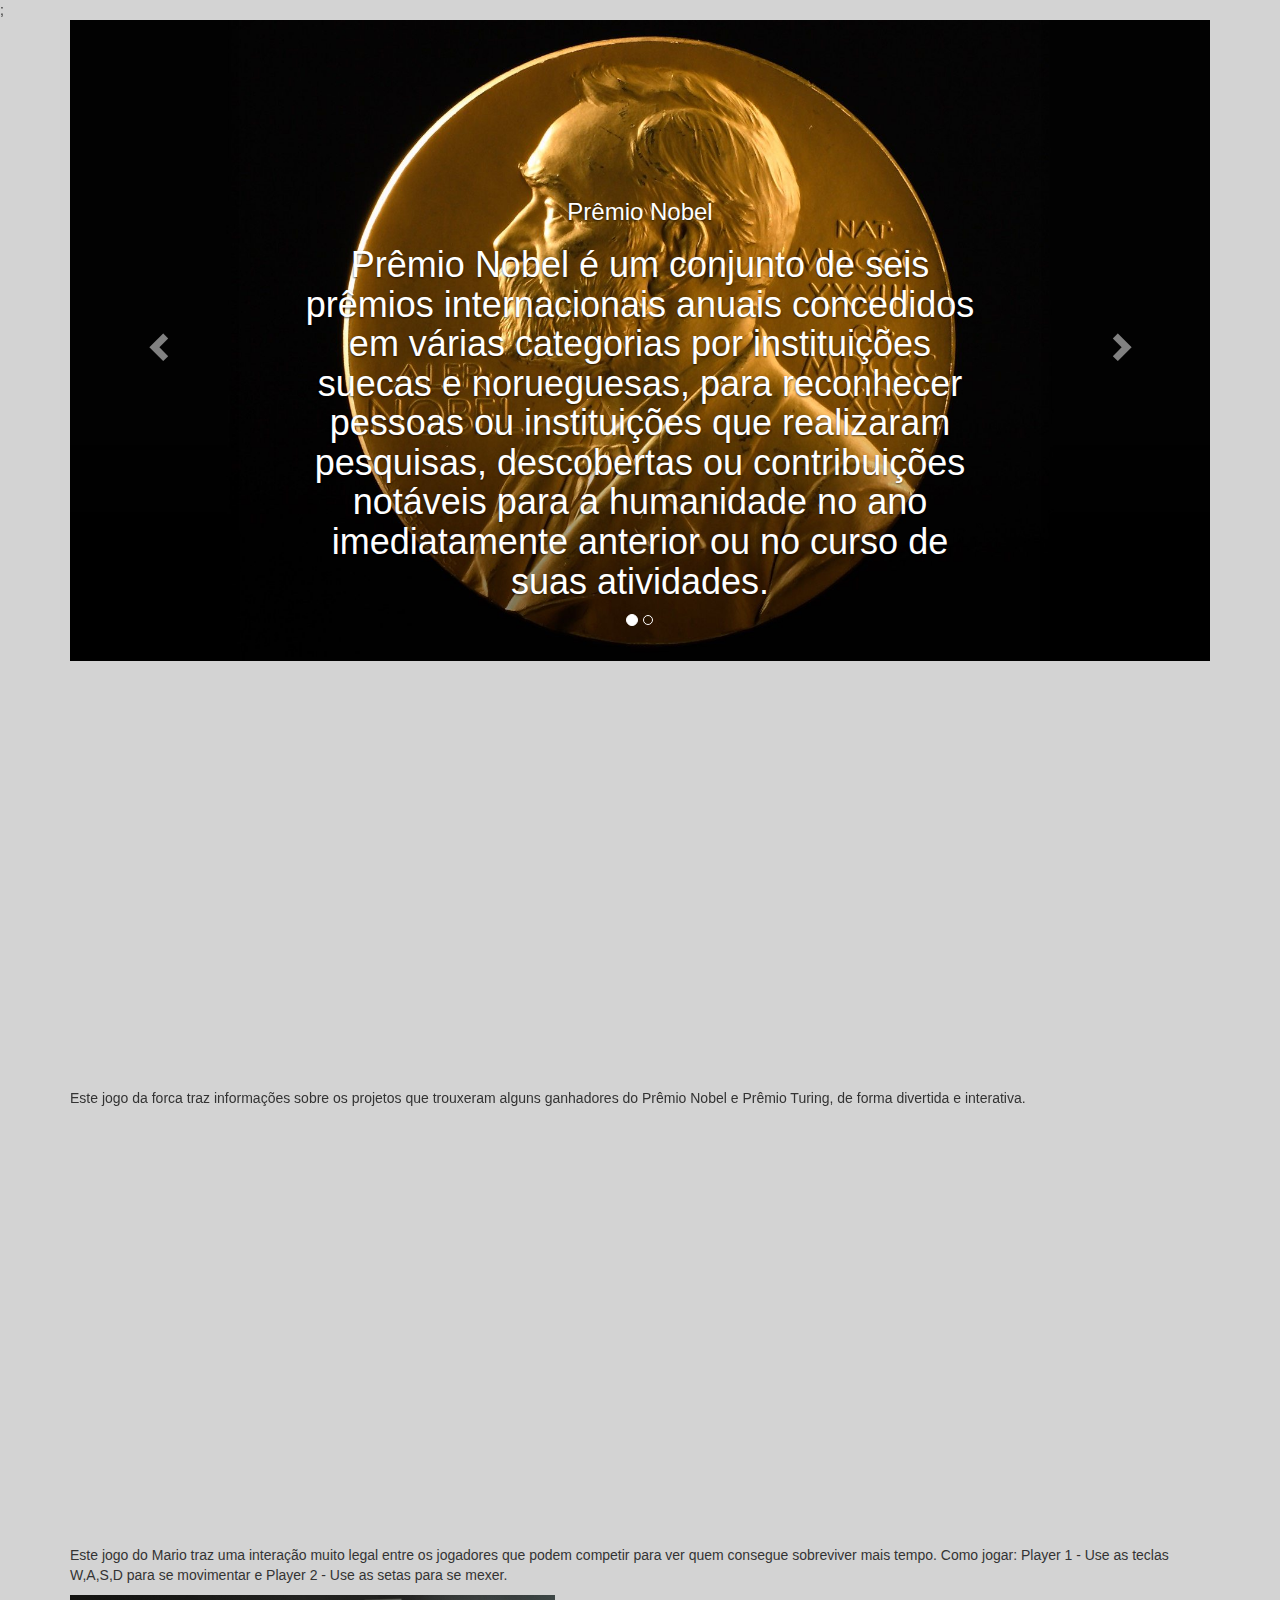
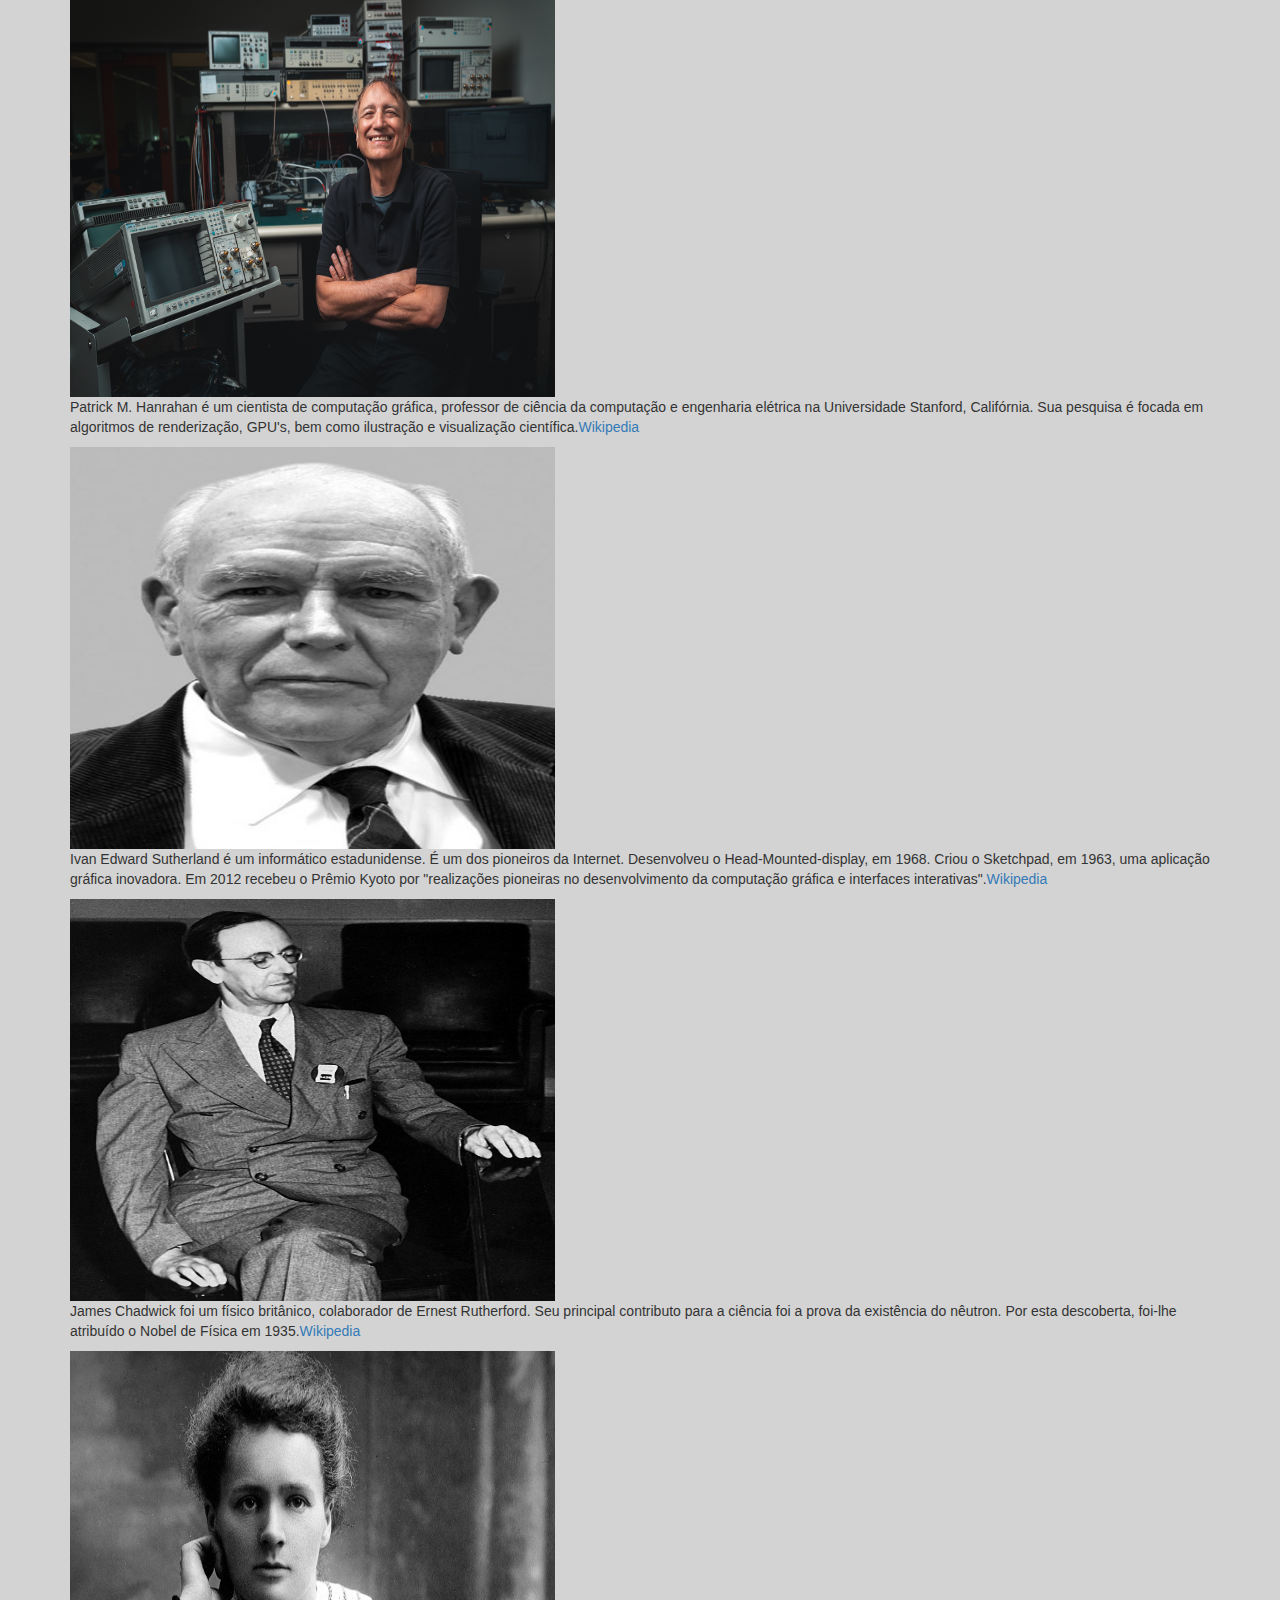
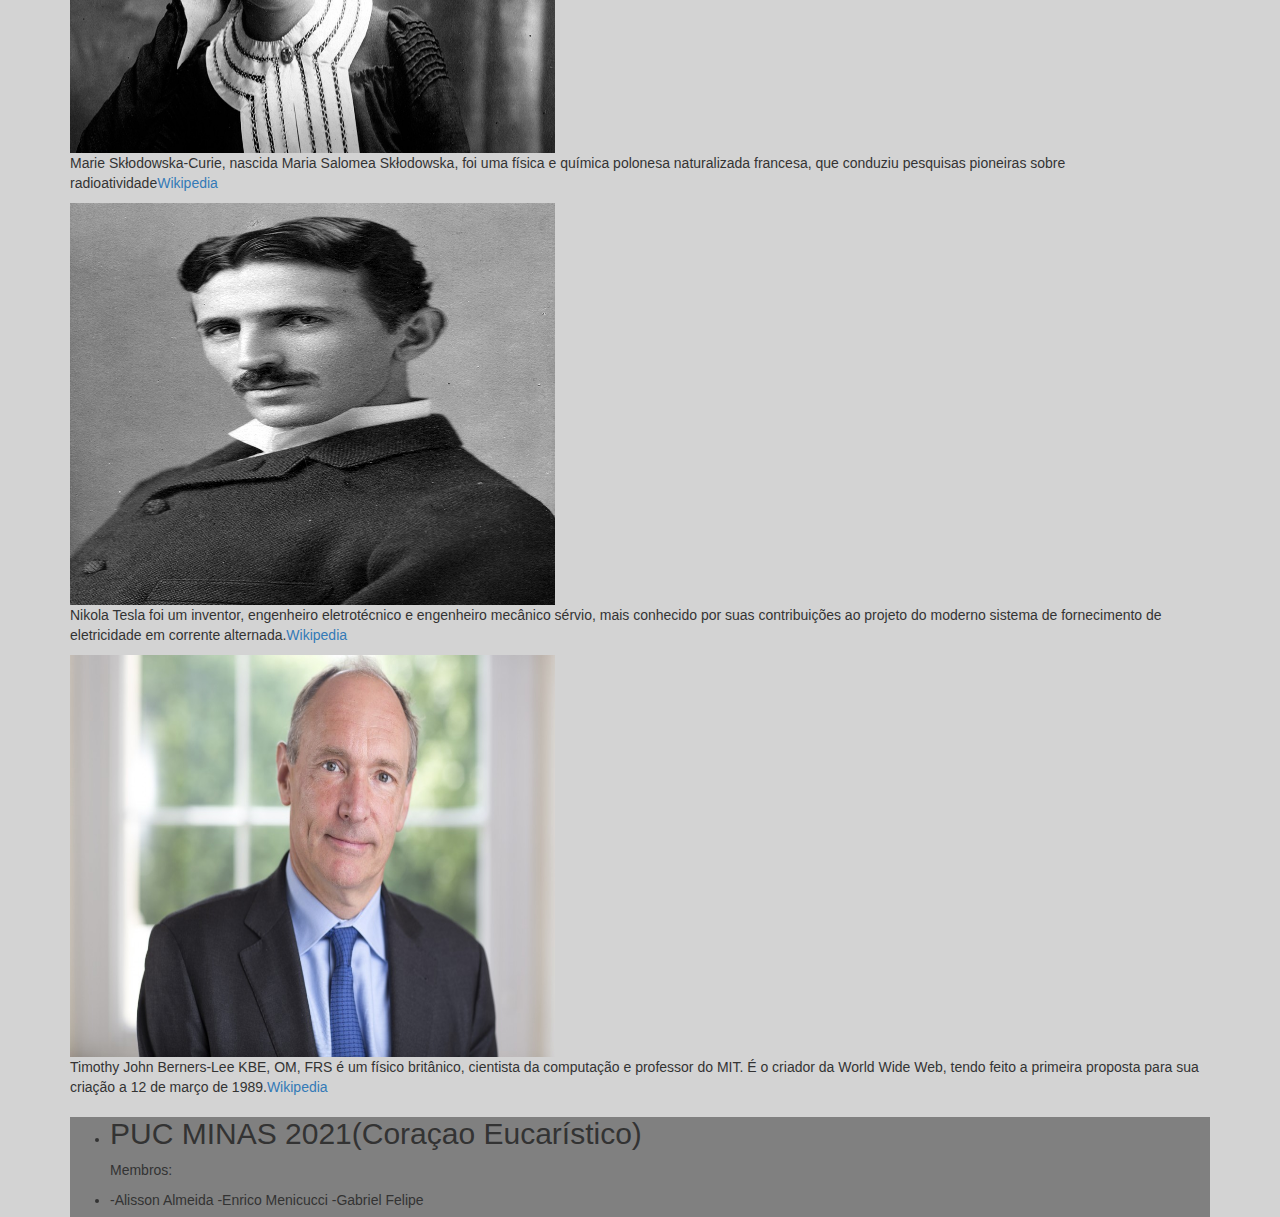
<file: index.html>
<!DOCTYPE html>
<html lang="pt-br">

<head>
  <meta charset="UTF-8">
  <meta name="viewport" content="width=device-width, initial-scale=1.0">
  <link rel="sortcut icon" href="nobel icon.png" type="nobel icon.png" />;
  <!-- Carrossel -->
  <link rel="stylesheet" href="https://maxcdn.bootstrapcdn.com/bootstrap/3.4.1/css/bootstrap.min.css">
  <script src="https://ajax.googleapis.com/ajax/libs/jquery/3.5.1/jquery.min.js"></script>
  <script src="https://maxcdn.bootstrapcdn.com/bootstrap/3.4.1/js/bootstrap.min.js"></script>
  <link rel="stylesheet" type="text/css" href="style.css" media="screen" />
  <!-- Rodapé -->
</head>

<body>
  <!-- Cabeçalho -->
  <header>
    <div class="container">
      <div id="myCarousel" class="carousel slide" data-ride="carousel">
        <!-- Indicators -->
        <ol class="carousel-indicators">
          <li data-target="#myCarousel" data-slide-to="0" class="active"></li>
          <li data-target="#myCarousel" data-slide-to="1"></li>
        </ol>

        <!-- Wrapper for slides -->
        <div class="carousel-inner">
          <div class="item active">
            <img src="Nobel.jpg" alt="Nobel" style="width:100%" ;>
            <div class="carousel-caption">
              <h3>Prêmio Nobel</h3>
              <h1>Prêmio Nobel é um conjunto de seis prêmios internacionais anuais concedidos em várias categorias por
                instituições suecas e norueguesas, para reconhecer pessoas ou instituições que realizaram pesquisas,
                descobertas ou contribuições notáveis para a humanidade no ano imediatamente anterior ou no curso de
                suas atividades.</h1>
            </div>
          </div>

          <div class="item">
            <img src="Turing.jpg" alt="Turing" width="1920" style="width:100%" ;>
            <div class="carousel-caption">
              <h3>Prêmio Turing</h3>
              <h1>O Prêmio Turing é concedido anualmente pela Association for Computing Machinery para uma pessoa
                selecionada por contribuições à computação. As contribuições devem ser duradouras e fundamentais no
                campo computacional.</h1>
            </div>
          </div>

          <!-- Left and right controls -->
          <a class="left carousel-control" href="#myCarousel" data-slide="prev">
            <span class="glyphicon glyphicon-chevron-left"></span>
            <span class="sr-only">Previous</span>
          </a>
          <a class="right carousel-control" href="#myCarousel" data-slide="next">
            <span class="glyphicon glyphicon-chevron-right"></span>
            <span class="sr-only">Next</span>
          </a>
        </div>
      </div>
  </header>


  <!-- Conteúdo do site -->
  <main class="container">
    <div class="jogoForca">
      <iframe src="https://scratch.mit.edu/projects/537134969/embed" allowtransparency="true" width="485" height="402"
        frameborder="0" scrolling="no" allowfullscreen></iframe>
      </iframe>
      <p>Este jogo da forca traz informações sobre os projetos que trouxeram alguns ganhadores do Prêmio Nobel e Prêmio Turing,
        de forma divertida e interativa.
      </p>
      <div class="jogoForca">
        <iframe src="https://scratch.mit.edu/projects/540639142/embed" allowtransparency="true" width="485" height="402"
          frameborder="0" scrolling="no" allowfullscreen></iframe>
        </iframe>
        <p>Este jogo do Mario traz uma interação muito legal entre os jogadores que podem competir para ver quem
          consegue sobreviver mais tempo.
          Como jogar: Player 1 - Use as teclas W,A,S,D para se movimentar e Player 2 - Use as setas para se mexer.
        </p>
        <div class="cientistas">
          <img src="img/hanrahan.jpg" width="485" height="402">
          <p>Patrick M. Hanrahan é um cientista de computação gráfica, professor de ciência da computação e engenharia
            elétrica na Universidade Stanford, Califórnia. Sua pesquisa é focada em algoritmos de renderização, GPU's,
            bem como ilustração e visualização científica.<a href="https://pt.wikipedia.org/wiki/Pat_Hanrahan"
              target="_blank">Wikipedia</a></p>
          <img src="img/ivan.jpg" width="485" height="402">
          <p>Ivan Edward Sutherland é um informático estadunidense. É um dos pioneiros da Internet. Desenvolveu o
            Head-Mounted-display, em 1968. Criou o Sketchpad, em 1963, uma aplicação gráfica inovadora. Em 2012 recebeu
            o Prêmio Kyoto por "realizações pioneiras no desenvolvimento da computação gráfica e interfaces
            interativas".<a href="https://pt.wikipedia.org/wiki/Ivan_Sutherland" target="_blank">Wikipedia</a></p>
          <img src="img/James_Chadwick.jpg" width="485" height="402">
          <p>James Chadwick foi um físico britânico, colaborador de Ernest Rutherford. Seu principal contributo para a
            ciência foi a prova da existência do nêutron. Por esta descoberta, foi-lhe atribuído o Nobel de Física em
            1935.<a href="https://pt.wikipedia.org/wiki/James_Chadwick" target="_blank">Wikipedia</a></p>
          <img src="img/Marie.jpg" width="485" height="402">
          <p>Marie Skłodowska-Curie, nascida Maria Salomea Skłodowska, foi uma física e química polonesa naturalizada
            francesa, que conduziu pesquisas pioneiras sobre radioatividade<a
              href="https://pt.wikipedia.org/wiki/Marie_Curie" target="_blank">Wikipedia</a></p>
          <img src="img/tesla.jpeg" width="485" height="402">
          <p>Nikola Tesla foi um inventor, engenheiro eletrotécnico e engenheiro mecânico sérvio, mais conhecido por
            suas contribuições ao projeto do moderno sistema de fornecimento de eletricidade em corrente alternada.<a
              href="https://pt.wikipedia.org/wiki/Nikola_Tesla" target="_blank">Wikipedia</a></p>
          <img src="img/TIM-BERNERS-LEE.jpg" width="485" height="402">
          <p>Timothy John Berners-Lee KBE, OM, FRS é um físico britânico, cientista da computação e professor do MIT. É
            o criador da World Wide Web, tendo feito a primeira proposta para sua criação a 12 de março de 1989.<a
              href="https://pt.wikipedia.org/wiki/Tim_Berners-Lee" target="_blank">Wikipedia</a></p>
        </div>

        </section>

        <!-- Rodapé -->

        <section class="footer">
          <div class="cont">
            <ul>
                <li class="grid-8"><h2>PUC MINAS 2021(Coraçao Eucarístico)</h2>
                <p>Membros:</p>
                <li>-Alisson Almeida -Enrico Menicucci -Gabriel Felipe</li>
            </ul>

          </div>

        </section>

</body>

</html>
</file>
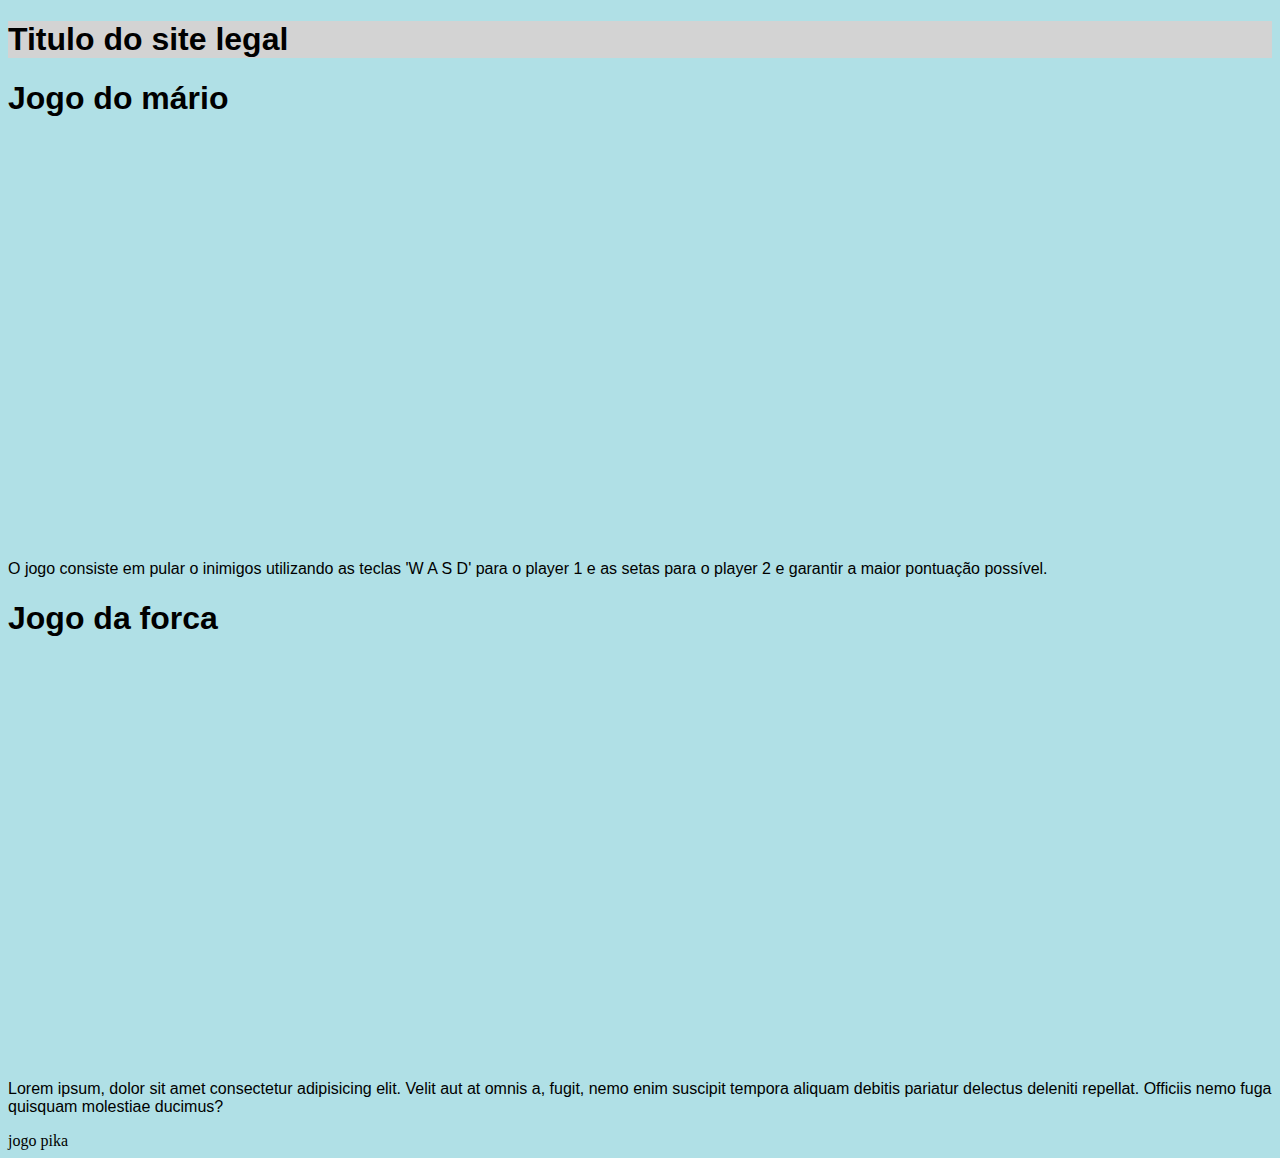
<file: Main.html>
<!DOCTYPE html>
<html lang="pt-br">

<head>
    <meta charset="UTF-8">
    <meta http-equiv="X-UA-Compatible" content="IE=edge">
    <meta name="viewport" content="width=device-width, initial-scale=1.0">
    <title>scratch game</title>
    <link rel="stylesheet" href="style.css">
</head>

<body style="background-color:powderblue;">

    <header>
        <h1>Titulo do site legal</h1>
    </header>

    <div>
        <h1>Jogo do mário</h1>

        <iframe id="frame" src="https://scratch.mit.edu/projects/540639142/embed" allowtransparency="true" width="485"
            height="402" frameborder="0" scrolling="no" allowfullscreen></iframe>

        <p>
            O jogo consiste em pular o inimigos utilizando as teclas 'W A S D' para o player 1 
            e as setas para o player 2 e garantir a maior pontuação possível.
        </p>

        <h1>Jogo da forca</h1>

        <iframe src="https://scratch.mit.edu/projects/537082037/embed" allowtransparency="true" width="485" height="402"
            frameborder="0" scrolling="no" allowfullscreen></iframe>

        <p>Lorem ipsum, dolor sit amet consectetur adipisicing elit. Velit aut at omnis a, fugit, nemo enim suscipit
            tempora
            aliquam debitis pariatur delectus deleniti repellat. Officiis nemo fuga quisquam molestiae ducimus?
        </p>

    </div>
    
</body>

<footer>
    jogo pika
</footer>

</html>
</file>
<file: style.css>
header{
    background-color: lightgray;
}

body{
    background-color: lightgrey;
}

.jogoForca{
    margin-top: 20px;
    float: left;
}

/* Rodape */

.footer{
    height: 100px;
    background: gray;
}

p,h1,h2{
    font-family: Impact, Haettenschweiler, 'Arial Narrow Bold', sans-serif;
}
</file>
